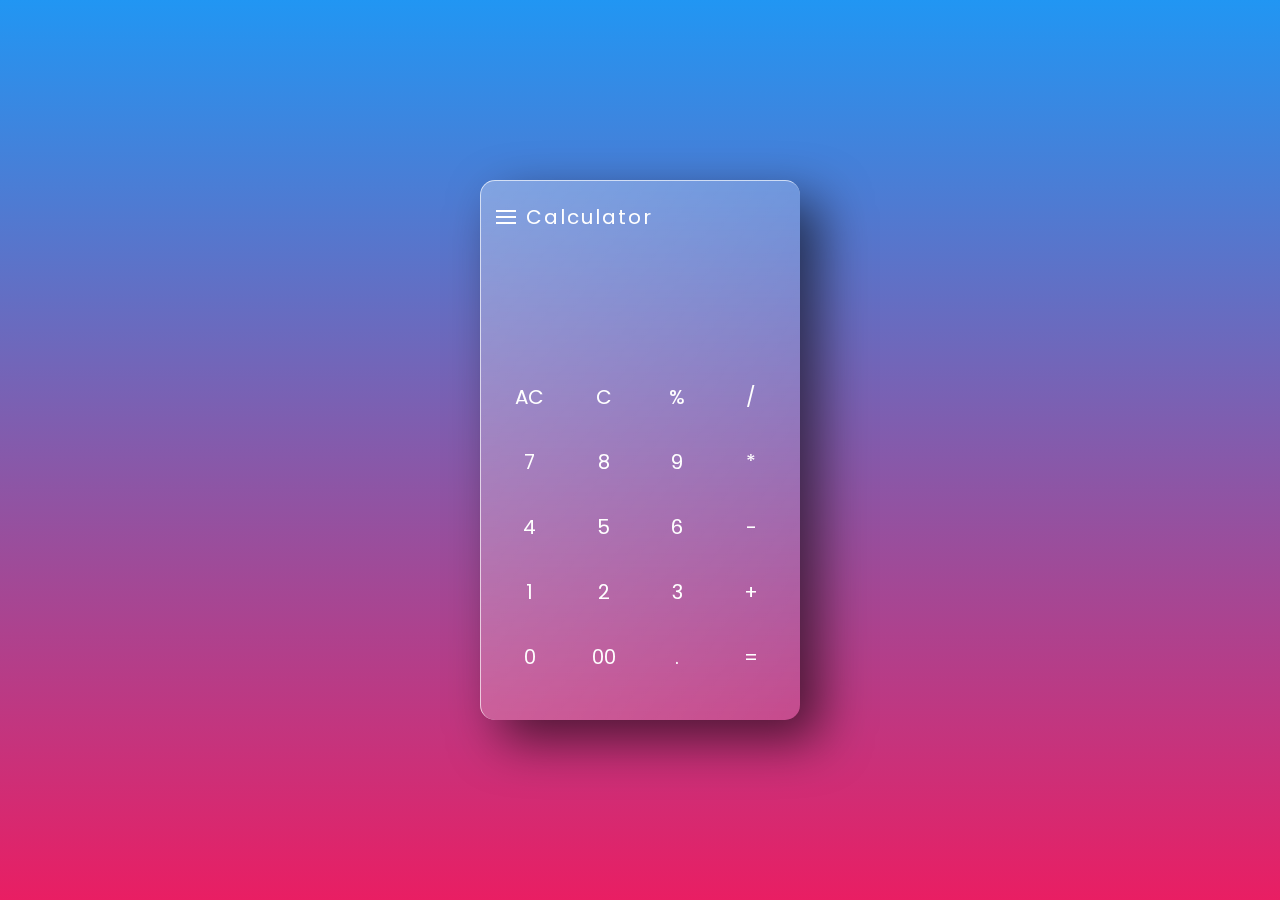
<file: index.html>
<!DOCTYPE html>
<html lang="en">
<head>
    <meta charset="UTF-8">
    <meta http-equiv="X-UA-Compatible" content="IE=edge">
    <meta name="viewport" content="width=device-width, initial-scale=1.0">

    <link rel="preconnect" href="https://fonts.gstatic.com">
	<link href="https://fonts.googleapis.com/css2?family=Poppins&display=swap" rel="stylesheet">

    <link rel="stylesheet" type="text/css" href="css/index.css">


    <title>Calculator | Calculate Everything you need</title>
</head>
<body>

     <div class="container">
     	<div class="calcFrame">
     		
     		<!-- heading section starts here -->
     		<div class="header">
     			<div class="menuBar">
     				<span></span>
     				<span></span>
     				<span></span>
     			</div>
                    <div class="closeMenuBar">
                         X
                    </div>
     			<h2 class="visible">Calculator</h2>
     		</div>
     		
     		<!-- sliding menubar start here -->

     		<div class="slidingMenuBar">

                    <p class="themeOption">Themes</p>
                    <ul class="themeOptionUl">
                         <li id="themeFirstOption">Decent Look 1</li>
                         <li id="themeSecondOption">Decent Look 2</li>
                         <li id="themeThirdOption" class="themeOptionBack">Glass Look</li>
                    </ul>
                    <p class="aboutOption">About Me</p>
                    <p class="aboutOptionDetails">
                        Developed & Disgned by @arg
                    </p>
     		</div>
     		
     		<!-- answer shower starts here -->
     		<div id="inputField">
     			<div id="inputFieldRemember"></div>
     			<div id="inputFieldAnswer"></div>
     		</div>

     		<!-- all button starts here -->
     		<div class="btnDivFrame">
     			<div class="btnDiv1">
     				<input type="button" name="" value="AC" class="visible" onclick="allClear()">
     				<input type="button" name="" value="C" class="visible" onclick="singleClear()">
     				<input type="button" name="" value="%" class="visible" onclick="show('%')">
     				<input type="button" name="" value="/" onclick="show('/')">
     			</div>
     			<div class="btnDiv2">
     				<input type="button" name="" value="7" class="visible" onclick="show(7)">
     				<input type="button" name="" value="8" class="visible" onclick="show(8)">
     				<input type="button" name="" value="9" class="visible" onclick="show(9)">
     				<input type="button" name="" value="*" onclick="show('*')">
     			</div>
     			<div class="btnDiv3">
     				<input type="button" name="" value="4" class="visible" onclick="show(4)">
     				<input type="button" name="" value="5" class="visible" onclick="show(5)">
     				<input type="button" name="" value="6" class="visible" onclick="show(6)">
     				<input type="button" name="" value="-" onclick="show('-')">
     			</div>
     			<div class="btnDiv4">
     				<input type="button" name="" value="1" class="visible" onclick="show(1)">
     				<input type="button" name="" value="2" class="visible" onclick="show(2)">
     				<input type="button" name="" value="3" class="visible" onclick="show(3)">
     				<input type="button" name="" value="+" onclick="show('+')">
     			</div>
     			<div class="btnDiv5">
     				<input type="button" name="" value="0" onclick="show(0)">
     				<input type="button" name="" value="00" onclick="show('00')">
     				<input type="button" name="" value="." onclick="show('.')">
     				<input type="button" name="" value="=" onclick="result()">
     			</div>
     		</div>
     	</div>	


     	<!-- moving boxes created here -->
     	<div class="movingBox1"></div>
     	<div class="movingBox2"></div>
     	<div class="movingBox3"></div>
     	<div class="movingBox4"></div>
     </div>


     <script type="text/javascript" src="js/index.js">
     </script>
</body>
</html>
</file>
<file: css/index.css>
*{
    		margin: 0;
    		padding: 0;
    		box-sizing: border-box;
    		font-family: 'Poppins', sans-serif;
    	}
    	html{
    		font-size: 62.5%;
    	}
    	.container{
    		height: 100vh;
    		width: 100%;
    		background:#edc0bf;
    		/*background:linear-gradient(145deg,#edc0bf 0%, #c4caef 60%);*/
    		background:linear-gradient(#2196f3, #e91e63);
    		display: flex;
    		justify-content: center;
    		align-items: center;
    		position: relative;
    		overflow: hidden;
    	}
    	.calcFrame{
    		min-height: 60%;
    		width: 32rem;
    		border-radius: 1.5rem;
    		background: linear-gradient(to left top, rgba(255, 255, 255, 0.1),rgba(255, 255, 255, 0.3));
    		box-shadow: 20px 20px 50px rgba(0, 0, 0, 0.6);
    		border-top: 1px solid rgba(255, 255, 255, 0.7);
    		border-left: 1px solid rgba(255, 255, 255, 0.7);
    		backdrop-filter: blur(8px);
    		-webkit-backdrop-filter:blur(8px);
    		padding: 1.6rem 1.5rem;
    		position: relative;
    		z-index: 10;
            overflow-x: hidden;
    	}

        /*heading style starts here*/
        .header{
            display: flex;
            justify-content: left;
            align-items: center;
        }
        .menuBar{
            display: flex;
            justify-content: space-around;
            align-items: center;
            flex-direction: column;
            height: 1.8rem;
            width: 2rem;  
            cursor: pointer; 
        }
        .menuBar span{
            width: 100%;
            height: 0.2rem;
           background-color: #fff;

        }
        .closeMenuBar{
            font-size: 2rem;
            color: #fff;
            display: none;
            cursor: pointer;
            padding-left: 0.7rem;
            z-index: 30;
        }
        
    	.header h2{
    		font-size: 2rem;
    		color: #fff;
    		letter-spacing: 2px;
    		padding-left: 1rem;
            padding-top: 0.5rem;
    		font-weight: 400;
    		margin-bottom: 0.5rem;
            display: inline-block;
    	}


        /*sliding MenuBar style starts here*/
        .slidingMenuBar{
            position: absolute;
            top: 0;
            left: -40rem;
            height: 85%;
            width: 70%;
            padding: 6rem 3rem;
            background: linear-gradient(to left top, rgba(255, 255, 255, 0.01),rgba(255, 255, 255, 0.01));
            box-shadow: 20px 20px 50px rgba(0, 0, 0, 0.6);
            border-radius: 1.5rem;
            backdrop-filter: blur(15rem);
            -webkit-backdrop-filter:blur(15rem);
            z-index: 20;
            transition: left 0.5s linear;
        }
        .visible{
            transition: visibility 0.3s linear;
            visibility: visible;
        }
        .noVisible{
            transition: visibility 0.4s linear;
            visibility: hidden;
        }

        .slidingMenuBar .themeOption, .aboutOption{
            font-size: 1.8rem;
            width: 9.5rem;
            color: #fff;
            letter-spacing: 0.1rem;
            margin-bottom: 0.3rem;
            cursor: pointer;
            position: relative;
            z-index: 40;
        }

        .aboutOption{
            width: 11.5rem;
        }
        .slidingMenuBar .themeOption:after, .aboutOption:after{
            content: "";
            position: absolute;
            top: 100%;
            right: 0%;
            transform: translate(0%,-100%);
            /*height: 1.2rem;
            width: 1.2rem;*/
            cursor: pointer;
            box-shadow: 20px 20px 50px rgba(0, 0, 0, 0.6);
            border-top: 0.8rem solid rgba(255, 255, 255, 0.8);
            border-right: 0.8rem solid transparent;
            border-bottom: 0.8rem solid transparent;
            border-left: 0.8rem solid transparent;
        }
        .slidingMenuBar .themeOptionUl, .aboutOptionDetails{
            font-size: 1.4rem;
            color: rgba(255,255,255,0.9);
            list-style: none;
            padding-left: 2rem;
            margin-bottom: 0.5rem;
            display: none;
            cursor: pointer;
        }
        .aboutOptionDetails{
            font-size: 1.2rem;
            cursor: auto;
        }
        .aboutOptionDetails a{
            color: #1A237E;
            font-size: 1.4rem;
            text-decoration: none;
        }

        /*#themeFirstOption:active,#themeSecondOption:active,#themeThirdOption:active{
            background-color: rgba(255,255,255,0.6);
            padding: 0 1rem;
            border-radius: 1.5rem;
        }*/
        .themeOptionUl:active{
            background-color: none;
        }
        .themeOptionBack{
            background-color: rgba(255,255,255,0.3);
            padding: 0 1rem;
            border-radius: 1.5rem;
        }
        /*.showDisplay{
            transition: visibility 0.3s linear;
            display: inline-block;
        }*/
        /*.noDisplay{
            transition: visibility 0.4s linear;
            display: none;
        }*/
        /*answer style starts here*/
    	.calcFrame #inputField{
    		height: 12rem;
    		width: 100%;
    		outline: none;
    		border: none;
    		background: transparent;
    		text-align: right;
    		padding-top: 0rem;
    		padding-right: 2rem;
    		font-size: 2.5rem;
    		color: #fff;
    		margin-bottom: 0.5rem;
    	}
    	#inputFieldAnswer{
    		height: 50%;
    		width: 100%;
    		background-color: transparent;
    		color: #fff;
    		padding-top: 1rem;
    	}
    	#inputFieldRemember{
    		height: 50%;
    		width: 100%;
    		background-color: transparent;
    		padding-top: 3rem;
    		font-size: 2rem;
    		color: rgba(255,255,255,0.6);
    	}


        /*button style starts here*/
    	.calcFrame .btnDivFrame{
    		width: 100%;
    		display: flex;
    		justify-content: center;
    		align-items: center;
    		flex-direction: column;

    	}
    	.btnDiv1,.btnDiv2,.btnDiv3,.btnDiv4,.btnDiv5{
    		width: 100%;
    		display: flex;
    		justify-content: space-between;
    	}
    	input[type='button']{
    		width: calc(100% / 4 - 0.5rem);
    		height: 6rem;
    		margin-top: 0.5rem;
    		border-radius:0.8rem; 
    		background-color: transparent;
    		outline: none;
    		border: none;
    		color: #fff;
    		font-size: 2rem;
    		cursor: pointer;
    		transition: background 0.3s ease;
    	}
    	input[type='button']:hover{
    		background-color: rgba(255,255,255,0.2);
    	}
    	input[type='button']:active{
    		background-color: rgba(255,255,255,0.2);
    	}
    	
    	




    	/*moving boxes css start here*/
    	.movingBox1,.movingBox2,.movingBox3,.movingBox4{
    		height: 6rem;
    		width: 6rem;
    		background-color: rgba(255,255,255,0.1);
    		box-shadow: 20px 20px 50px rgba(0, 0, 0, 0.6);
    		border-top: 1px solid rgba(255, 255, 255, 0.3);
    		border-left: 1px solid rgba(255, 255, 255, 0.3);
    		position: absolute;
    		top: 110%;
    		animation: move 12s linear infinite;
    	}
    	.movingBox1{
    		left: 30%;
    		transform: scale(1.2);
    		animation-delay: 2s;
    	}
    	.movingBox2{
    		left: 60%;
    		transform: scale(1.4);
    		animation-delay: 5s;
    	}
    	.movingBox3{
    		left: 50%;
    		transform: scale(1.3);
    		animation-delay: 0s;
    	}
    	.movingBox4{
    		left: 40%;
    		transform: scale(1);
    		animation-delay: 8s;
    	}
    	
    	@keyframes move{
    		0%{
    			top: 110%;
    		}
    		100%{
    			top:-20%;
    		}
    	}

    	/*media quaries for mobile version*/
    	@media only screen and (max-width: 420px) and (orientation:portrait){
    		
    		.movingBox1{
    			left: 5%;
    		}
    		.movingBox2{
    			left:75%;
    		}
    		.movingBox3{
    			left: 50%;
    		}
    		.movingBox4{
    			left: 40%;
    		}
    		input[type='button']:hover{
    			background-color: transparent;
    		}
    		input[type='button']:active{
    			background-color: rgba(255,255,255,0.2);
    		}
    		
    	}
    	@media only screen and (max-width: 360px) and (orientation:portrait){
    		
    		.calcFrame{
    			width: 30rem;
    		}
    		input[type='button']:hover{
    			background-color: transparent;
    		}
    		input[type='button']:active{
    			background-color: rgba(255,255,255,0.2);
    		}
    		
    	}
    	@media only screen and (max-width: 330px) and (orientation:portrait){
    		
    		.calcFrame{
    			width: 28rem;
    		}
    		input[type='button']:hover{
    			background-color: transparent;
    		}
    		input[type='button']:active{
    			background-color: rgba(255,255,255,0.2);
    		}
    	}

    	@media only screen and (max-height: 420px) and (orientation:landscape){

    		.calcFrame{
    			height: 90%;
    			width: 90%;
    		}
    		.calcFrame #inputField{
    			height: 8rem;
    		}
    		input[type='button']{
    			height: 3rem;
    		}
    		.calcFrame #inputField{
    			height: 10.5rem;    		
    			padding-top: 5rem;
    		}
    		input[type='button']:hover{
    			background-color: transparent;
    		}
    		input[type='button']:active{
    			background-color: rgba(255,255,255,0.2);
    		}
    		.movingBox1{
    			left: 2%;
    		}
    		.movingBox2{
    			left:80%;
    		}
    		.movingBox3{
    			left: 50%;
    		}
    		.movingBox4{
    			left: 30%;
    		}
    	}
    	@media only screen and (max-height: 390px) and (orientation:landscape){

    		.calcFrame{
    			height: 90%;
    			width: 90%;
    		}
    		.calcFrame #inputField{
    			height: 8rem;
    		}
    		input[type='button']{
    			height: 3rem;
    		}
    		.calcFrame #inputField{
    			height: 9rem;
    			padding-top: 3rem;
    		}
    		.calcFrame h2 {
    			font-size: 1.8rem;
    			margin-bottom: 0rem;
			}
			input[type='button']:hover{
    			background-color: transparent;
    		}
    		input[type='button']:active{
    			background-color: rgba(255,255,255,0.2);
    		}
    	}
</file>
